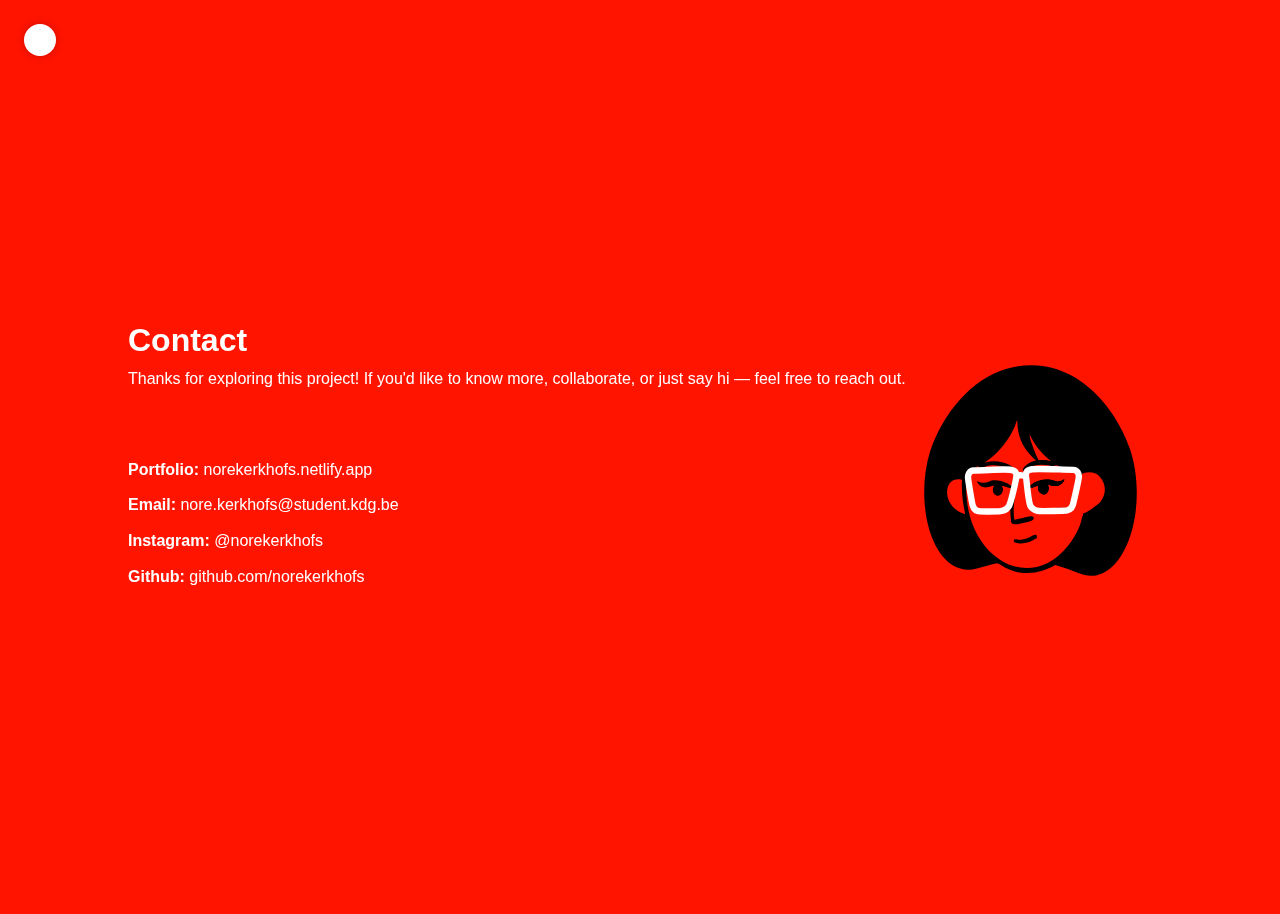
<file: contact.html>
<!DOCTYPE html>
<html lang="en">
  <head>
    <meta charset="UTF-8" />
    <meta name="viewport" content="width=device-width, initial-scale=1.0" />
    <title>True Size — Contact</title>
    <link rel="stylesheet" href="contact.css" />
  </head>
  <body>
    <a class="back-button" href="index.html"></a>
    <div class="contact">
      <div class="links">
        <h1>Contact</h1>
        <p>
          Thanks for exploring this project! If you'd like to know more,
          collaborate, or just say hi — feel free to reach out.
        </p>
        <ul class="contact-links">
          <li>
            <strong>Portfolio:</strong>
            <a href="https://norekerkhofs.netlify.app" target="_blank"
              >norekerkhofs.netlify.app</a
            >
          </li>
          <li>
            <strong>Email:</strong>
            <a href="mailto:nore.kerkhofs@student.kdg.be"
              >nore.kerkhofs@student.kdg.be</a
            >
          </li>
          <li>
            <strong>Instagram:</strong>
            <a href="https://instagram.com/norekerkhofs" target="_blank"
              >@norekerkhofs</a
            >
          </li>
          <li>
            <strong>Github:</strong>
            <a href="https://github.com/norekerkhofs" target="_blank"
              >github.com/norekerkhofs</a
            >
          </li>
        </ul>
      </div>
      <div class="rechts">
        <img src="src/color glasses (white).svg" alt="" />
      </div>
    </div>
  </body>
</html>
</file>
<file: contact.css>
* {
  margin: 0;
  padding: 0;
}

body {
  background-color: rgb(255, 20, 0);
  height: 100vh;
  width: 100vw;
  font-family: Helvetica, sans-serif;
}

.back-button {
  position: fixed;
  top: 1.5rem;
  left: 1.5rem;
  width: 32px;
  height: 32px;
  border-radius: 50%;
  background-color: white;
  box-shadow: 0 0 8px rgba(0, 0, 0, 0.2);
  transition: transform 0.2s ease, background-color 0.3s ease;
  z-index: 100;
  display: block;
}

.back-button:hover {
  transform: scale(1.1);
  background-color: rgb(20, 20, 20);
  cursor: pointer;
}

.contact {
  display: flex;
  flex-direction: row;
  gap: 0;
  color: white;
  width: 80vw;
  padding: 35vh 10vw 35vh 10vw;
  text-align: left;
  font-size: 16px;
  line-height: 1.6;
  justify-content: space-between;
  backface-visibility: hidden;
}

.contact h2 {
  font-size: 24px;
  margin-bottom: 20px;
}

.contact-links {
  list-style: none;
  padding: 0;
  margin-top: 65px;
}

.contact-links li {
  margin-bottom: 10px;
}

.contact a {
  color: white;
  text-decoration: none;
  transition: color 0.2s;
}

.contact a:hover {
  color: black;
  text-decoration: underline;
}

img {
  max-height: 27vh;
  width: 100%;
}

.rechts {
  align-self: flex-end;
}

@media not all and (min-resolution: 0.001dpcm) {
  @supports (-webkit-appearance: none) {
    /* Safari-only styles go here */
  }
}

@media (max-width: 600px) {
  body {
    height: 100dvh;
    width: 100dvw;
    overflow: hidden;
  }
  .contact {
    flex-direction: column-reverse;
    padding: 10vh 10vw 10vh 10vw;
    gap: 0.5em;
  }
  .rechts {
    width: 100%;
    align-self: center;
    text-align: center;
  }
  img {
    width: 70%;
  }

  .contact-links {
    margin-top: 45px;
  }
}
</file>
